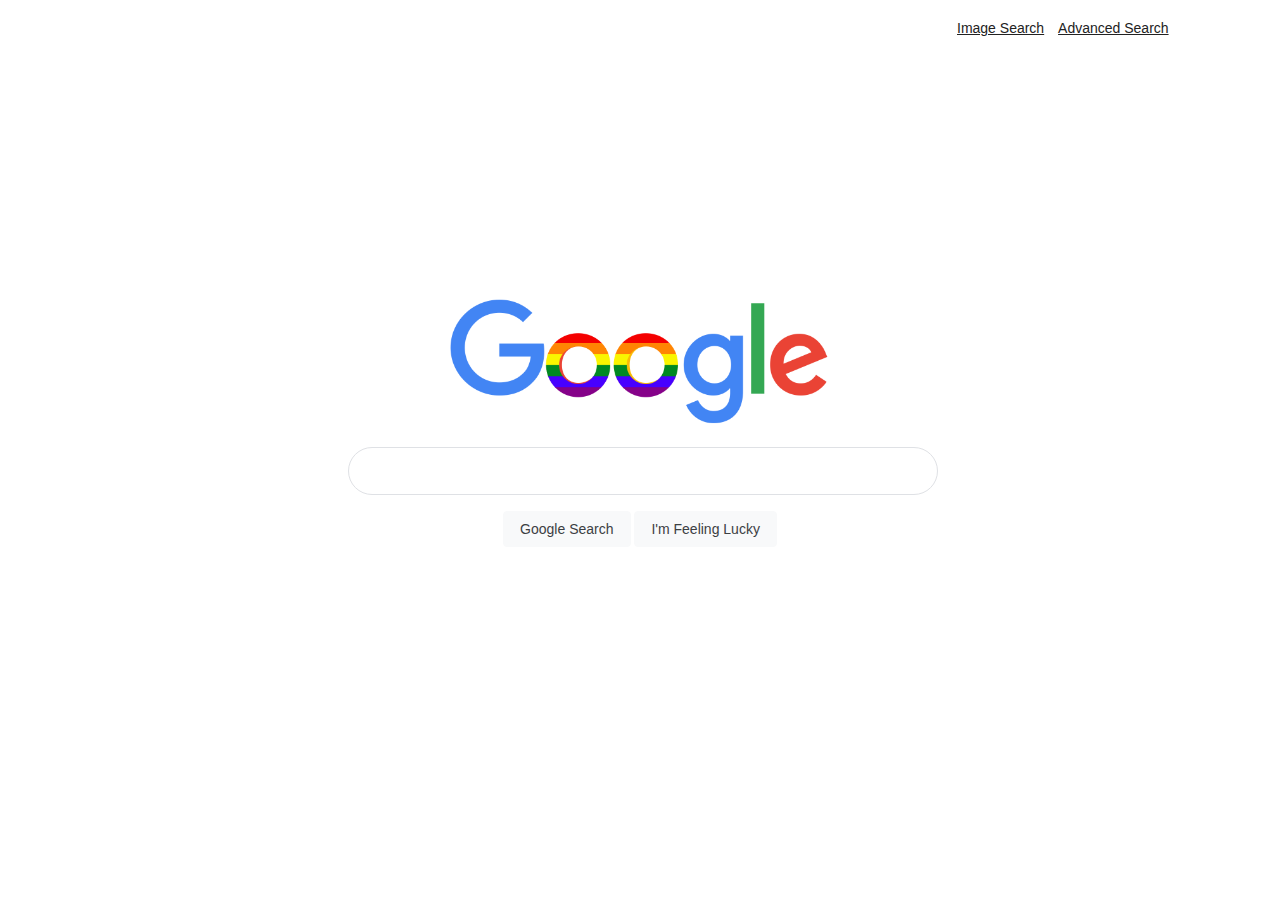
<file: google/index.html>
<!DOCTYPE html>
<html lang="en">

<head>
    <meta name="viewport" content="width=device-width, initial-scale=1.0">
    <link rel="stylesheet" href="style.css">
    <title>Search</title>
</head>

<body>
    <div class="topnav-right">
        <a class="image-search" href="image.html" target="_top">Image Search</a>
        <a class="advanced-search" href="advanced.html" target="_top">Advanced Search</a>
    </div>
    <div class="search-container">
        <img src="assets/gayglers.png" alt="Google">
        <form action="https://google.com/search" method="GET">
            <input type="text" id="search-bar" name="q"><br>
            <center>
                <input type="submit" value="Google Search">
                <input type="submit" name="btnI" value="I'm Feeling Lucky" data-ved="0ahUKEwih5LKlr9HwAhU-MVkFHZvuBywQ19QECAk"> 
            </center>
        </form>
    </div>
</body>

</html>
</file>
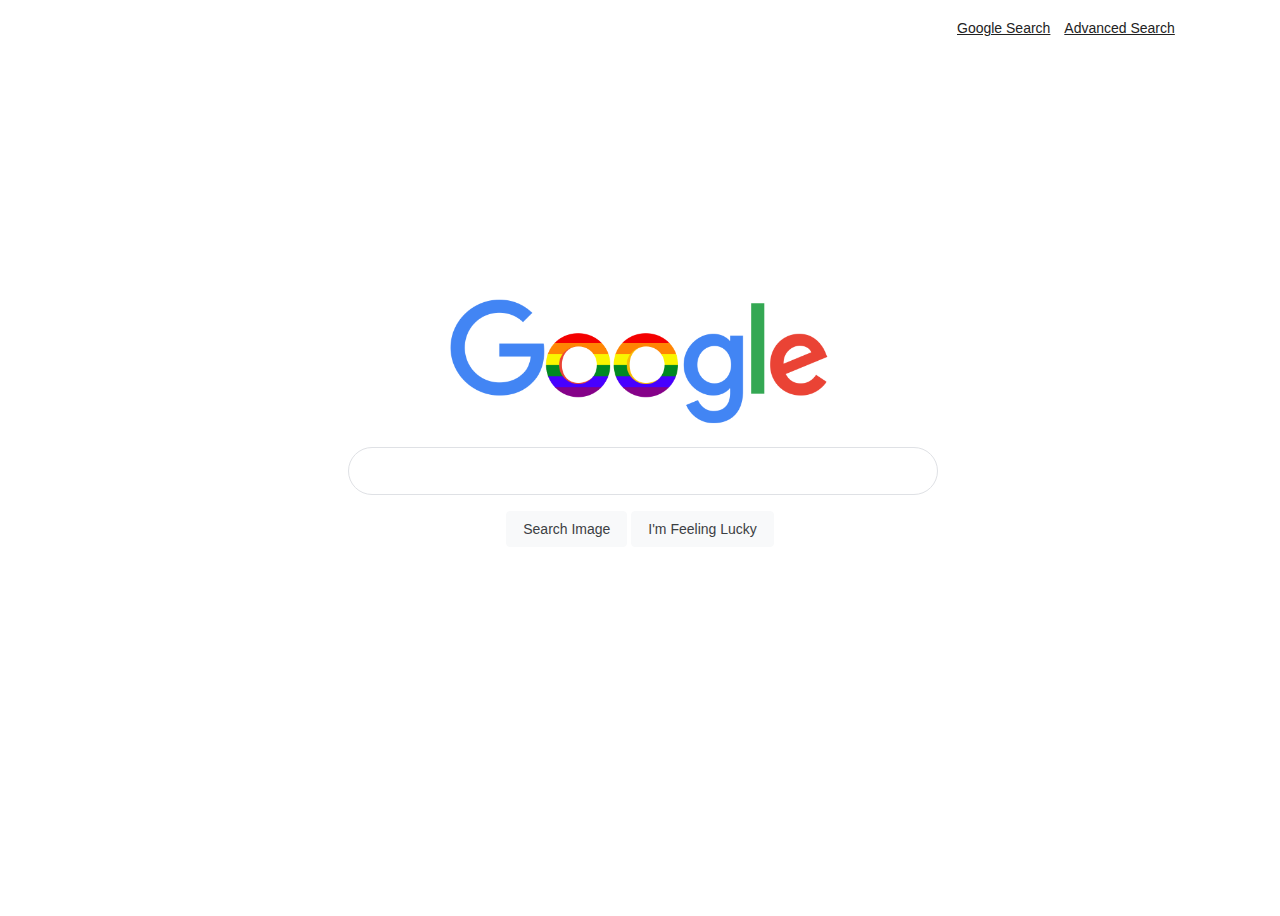
<file: google/image.html>
<!DOCTYPE html>
<html lang="en">

<head>
    <meta name="viewport" content="width=device-width, initial-scale=1.0">
    <link rel="stylesheet" href="style.css">
    <title>Google Images</title>
</head>

<body>
    <div class="topnav-right">
        <a class="google-search" href="index.html" target="_top">Google Search</a>
        <a class="advanced-search" href="advanced.html" target="_top">Advanced Search</a>
    </div>
    <div class="search-container">
        <img src="assets/gayglers.png" alt="Google">
        <form action="https://www.google.com/images?q" method="GET">
            <input type="text" id="search-bar" name="q"><br>
            <center>
                <input type="submit" value="Search Image">
                <input type="submit" name="btnI" value="I'm Feeling Lucky" data-ved="0ahUKEwih5LKlr9HwAhU-MVkFHZvuBywQ19QECAk"> 
            </center>
        </form>
    </div>
</body>

</html>
</file>
<file: google/style.css>
body, input, button {
    font-size: 14px;
    font-family: arial, sans-serif;
    color: #222;
}

body {
    height: 100vh;
}

.topnav-right {
    width: 328px;
    margin-top: 20px;
    display: inline-block;
    position: absolute;
    top: 0;
    right: 0;
}

.topnav-right a {
    color: #222;
    padding: 5px;
    text-align: center;
}

input[type=text]{
    margin: 0 0 0 5px;
}

input[type="submit"] {
    background-color: #f8f9fa;
    border: 1px solid #f8f9fa;
    border-radius: 4px;
    color: #3c4043;
    font-size: 14px;
    margin: 11px 4 px;
    padding: 0 16px;
    line-height: 27px;
    height: 36px;
    min-width: 54px;
    text-align: center;
    cursor: pointer;
    user-select: none;
}

input[type="submit"]:hover {
    box-shadow: 0 1px 1px rgba(0, 0, 0, .1);
    background-color: #f8f9fa;
    border: 1px solid #dadce0;
    color: #202124;
}

.search-container {
    display: flex;
    flex-direction: column;
    justify-content: center;
    align-items: center;
    height: 90%;

}

#search-bar {
    display: flex;
    width: 584px;
    max-width: 584px;
    height: 44px;
    border: 1px solid #dfe1e5;
    border-radius: 24px;
    align-items: center;
}

img {
    width: 30%;
    padding: 20px;
}
</file>
